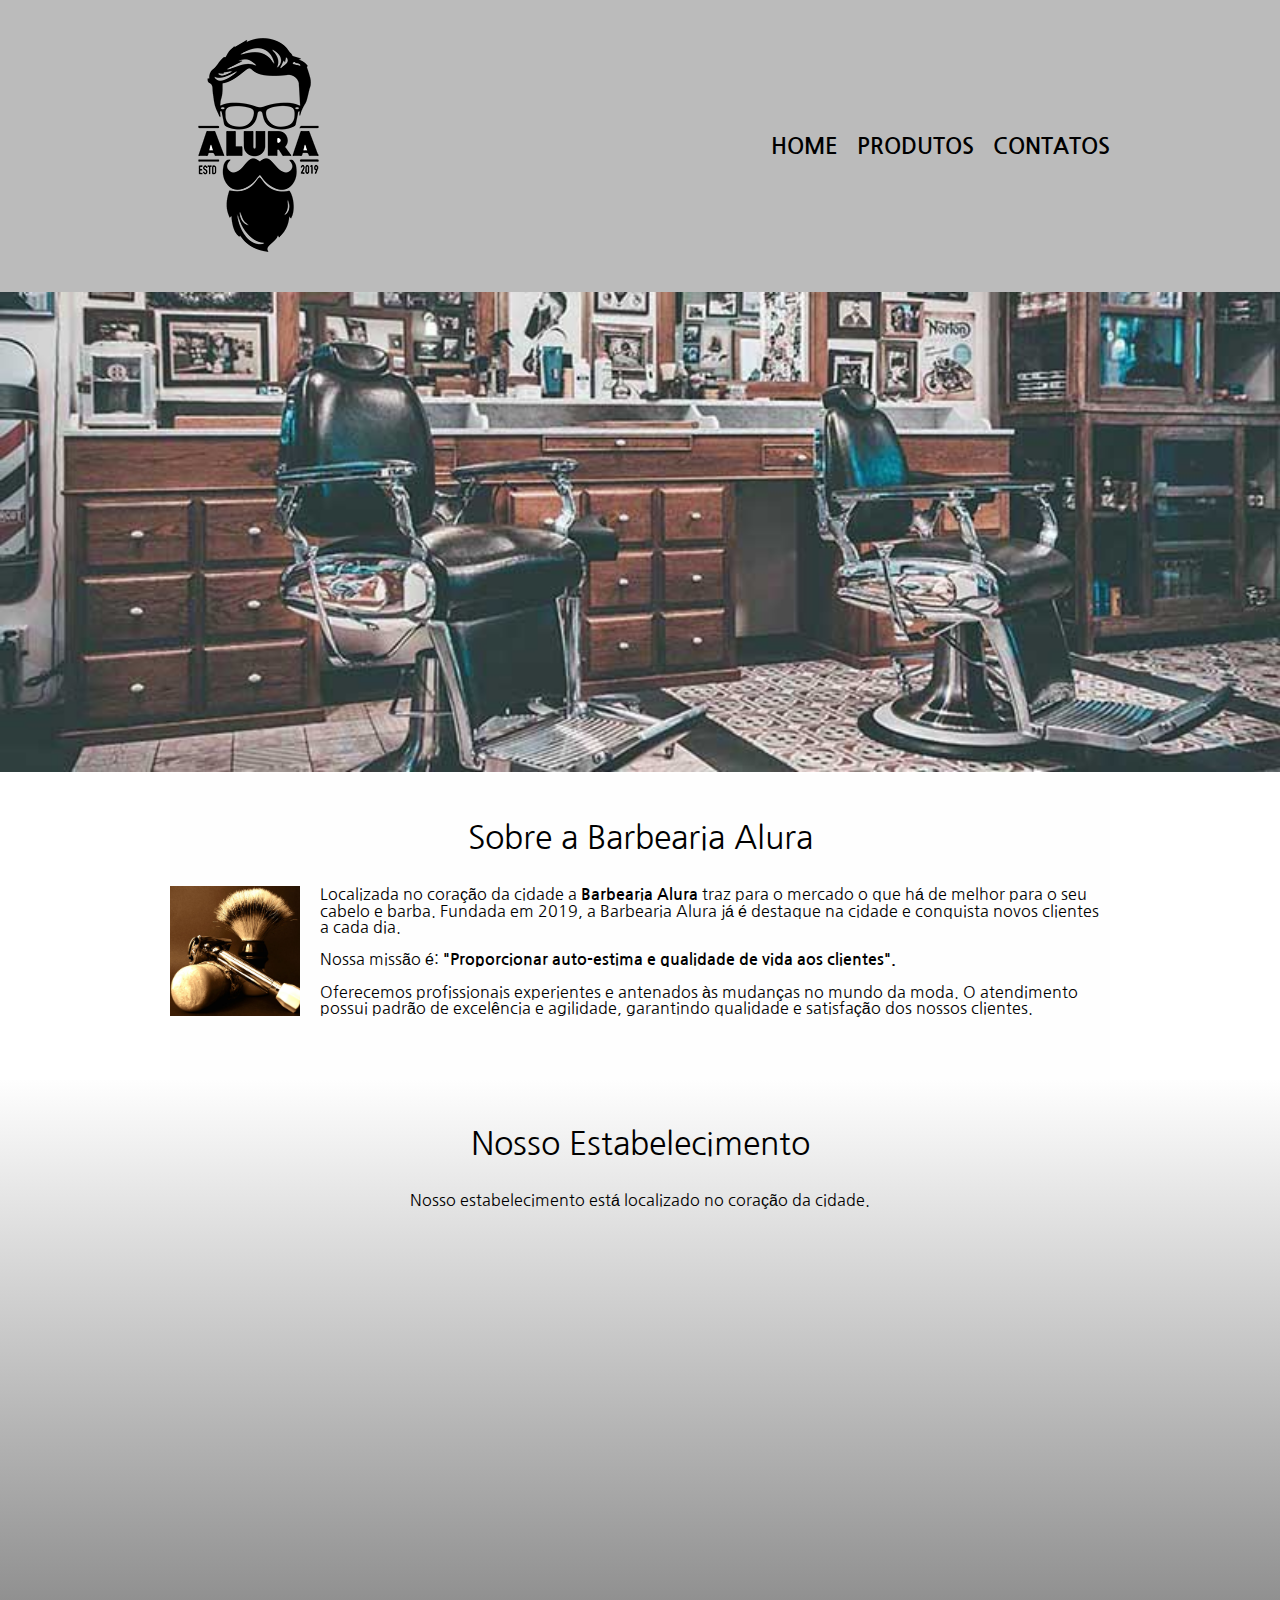
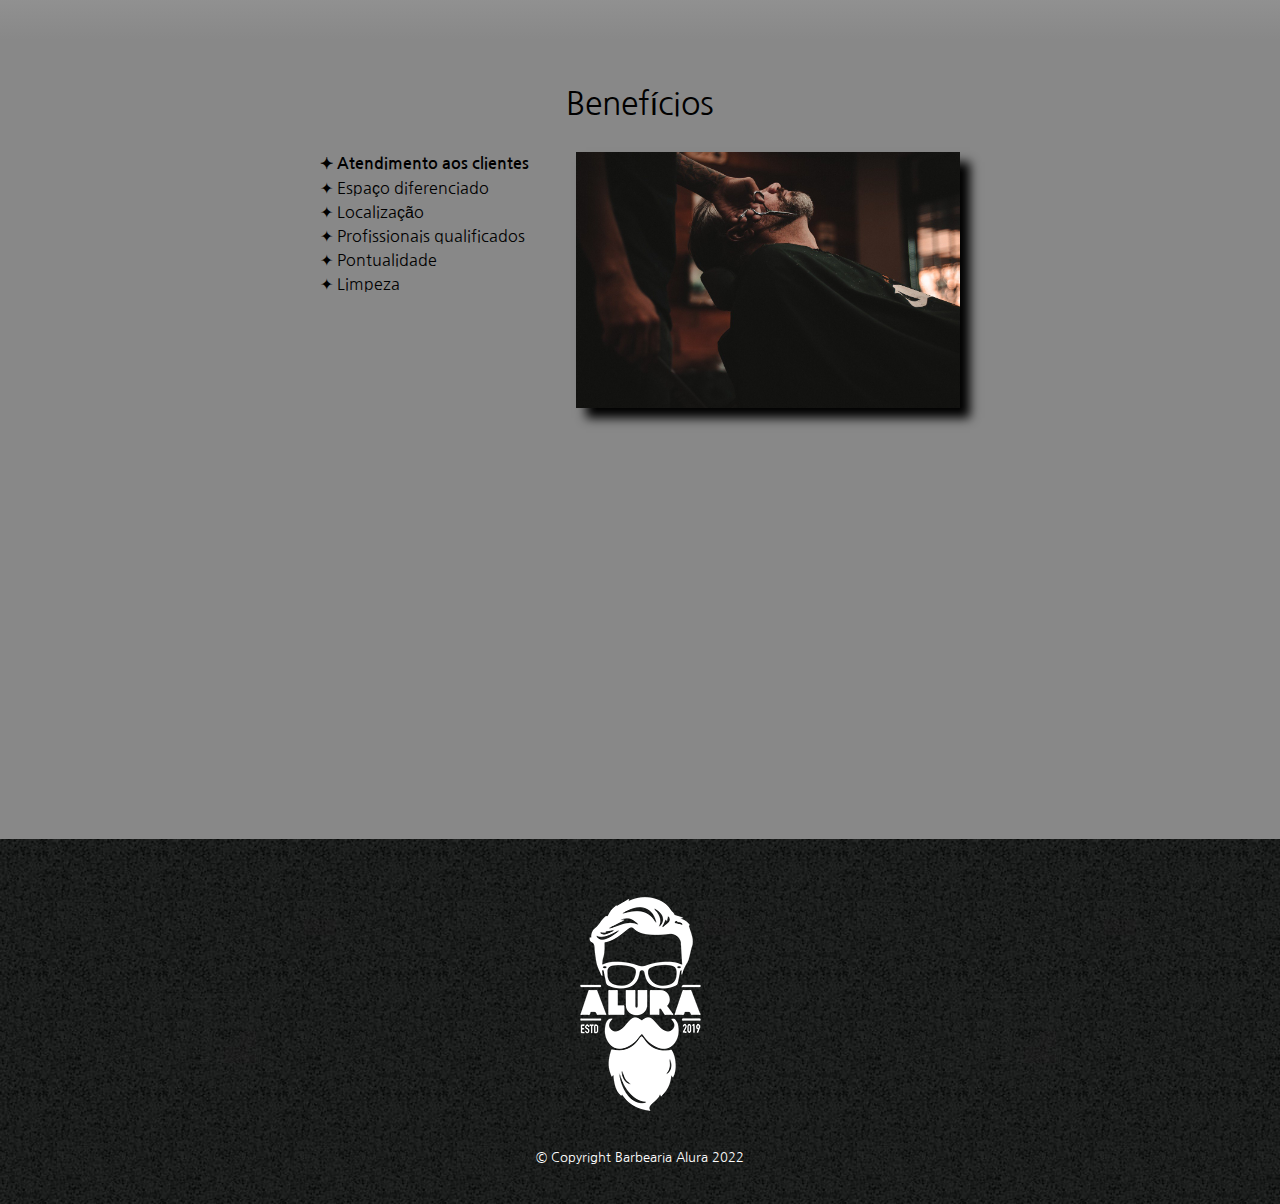
<file: index.html>
<!DOCTYPE html>
<html lang="pt-br">

<head>
    <meta charset="UTF-8">
    <meta name="viewport" content="width=device-width">
    <title>Barbearia Alura</title>
    <link rel="stylesheet" href="reset.css">
    <link rel="stylesheet" href="style.css">
    <link rel="preconnect" href="https://fonts.googleapis.com">
    <link rel="preconnect" href="https://fonts.gstatic.com" crossorigin>
    <link href="https://fonts.googleapis.com/css2?family=Nanum+Gothic&display=swap" rel="stylesheet">
</head>

<body>
    <header>
        <div class="caixa">
            <h1> <img src="logo.png" alt="logo barbearia alura"></h1>
            <nav>
                <ul>
                    <li><a href="index.html">Home</a> </li>
                    <li><a href="produtos.html">Produtos</a> </li>
                    <li><a href="contato.html">Contatos</a> </li>
                </ul>
            </nav>
        </div>
    </header>
    <img class="banner" src="banner.jpg">
    <main>
        <section class="principal">
            <h1 class="titulo-principal">Sobre a Barbearia Alura</h1>

            <img class="utensilios" src="utensilios.jpg" alt="utensilios de barbeiro">

            <p>Localizada no coração da cidade a <strong>Barbearia Alura </strong> traz para o mercado o que há de melhor para o seu cabelo e barba. Fundada em 2019, a Barbearia Alura já é destaque na cidade e conquista novos clientes a cada dia.</p>

            <p id="missao"><em> Nossa missão é: <strong> "Proporcionar auto-estima e qualidade de vida aos clientes".</strong> </em></p>

            <p>Oferecemos profissionais experientes e antenados às mudanças no mundo da moda. O atendimento possui padrão de excelência e agilidade, garantindo qualidade e satisfação dos nossos clientes.</p>
        </section>
        <section class="mapa">
            <h3 class="titulo-principal">Nosso Estabelecimento</h3>
            <p>Nosso estabelecimento está localizado no coração da cidade.</p>

            <div class="mapa-conteudo">
                <iframe src="https://www.google.com/maps/embed?pb=!1m18!1m12!1m3!1d58513.70489917665!2d-46.717634768749974!3d-23.5646162!2m3!1f0!2f0!3f0!3m2!1i1024!2i768!4f13.1!3m3!1m2!1s0x94ce59541c6c79c3%3A0x36b90a85f0f8cb33!2sGrupo%20Alura!5e0!3m2!1spt-BR!2sbr!4v1654094039167!5m2!1spt-BR!2sbr"
                    width="100%" height="350" style="border:0;" allowfullscreen="" loading="lazy" referrerpolicy="no-referrer-when-downgrade"></iframe>
            </div>
        </section>
        <section class="beneficios">
            <h3 class="titulo-principal">Benefícios</h3>

            <div class="conteudo-beneficios">
                <ul class="lista-beneficios">
                    <li class="itens">Atendimento aos clientes</li>
                    <li class="itens">Espaço diferenciado</li>
                    <li class="itens">Localização</li>
                    <li class="itens">Profissionais qualificados</li>
                    <li class="itens">Pontualidade</li>
                    <li class="itens">Limpeza</li>
                </ul><img src="beneficios.jpg" alt="" class="imagem-beneficios">
            </div>



            <div class="video">
                <iframe width="560" height="315" src="https://www.youtube.com/embed/wcVVXUV0YUY" frameborder="0" allow="accelerometer; autoplay; encrypted-media; gyroscope; picture-in-picture" allowfullscreen></iframe>
            </div>

        </section>

    </main>
    <footer>
        <img src="logo-branco.png" alt="logo barbearia alura">
        <p class="copyright">&copy; Copyright Barbearia Alura 2022</p>
    </footer>

</body>

</html>
</file>
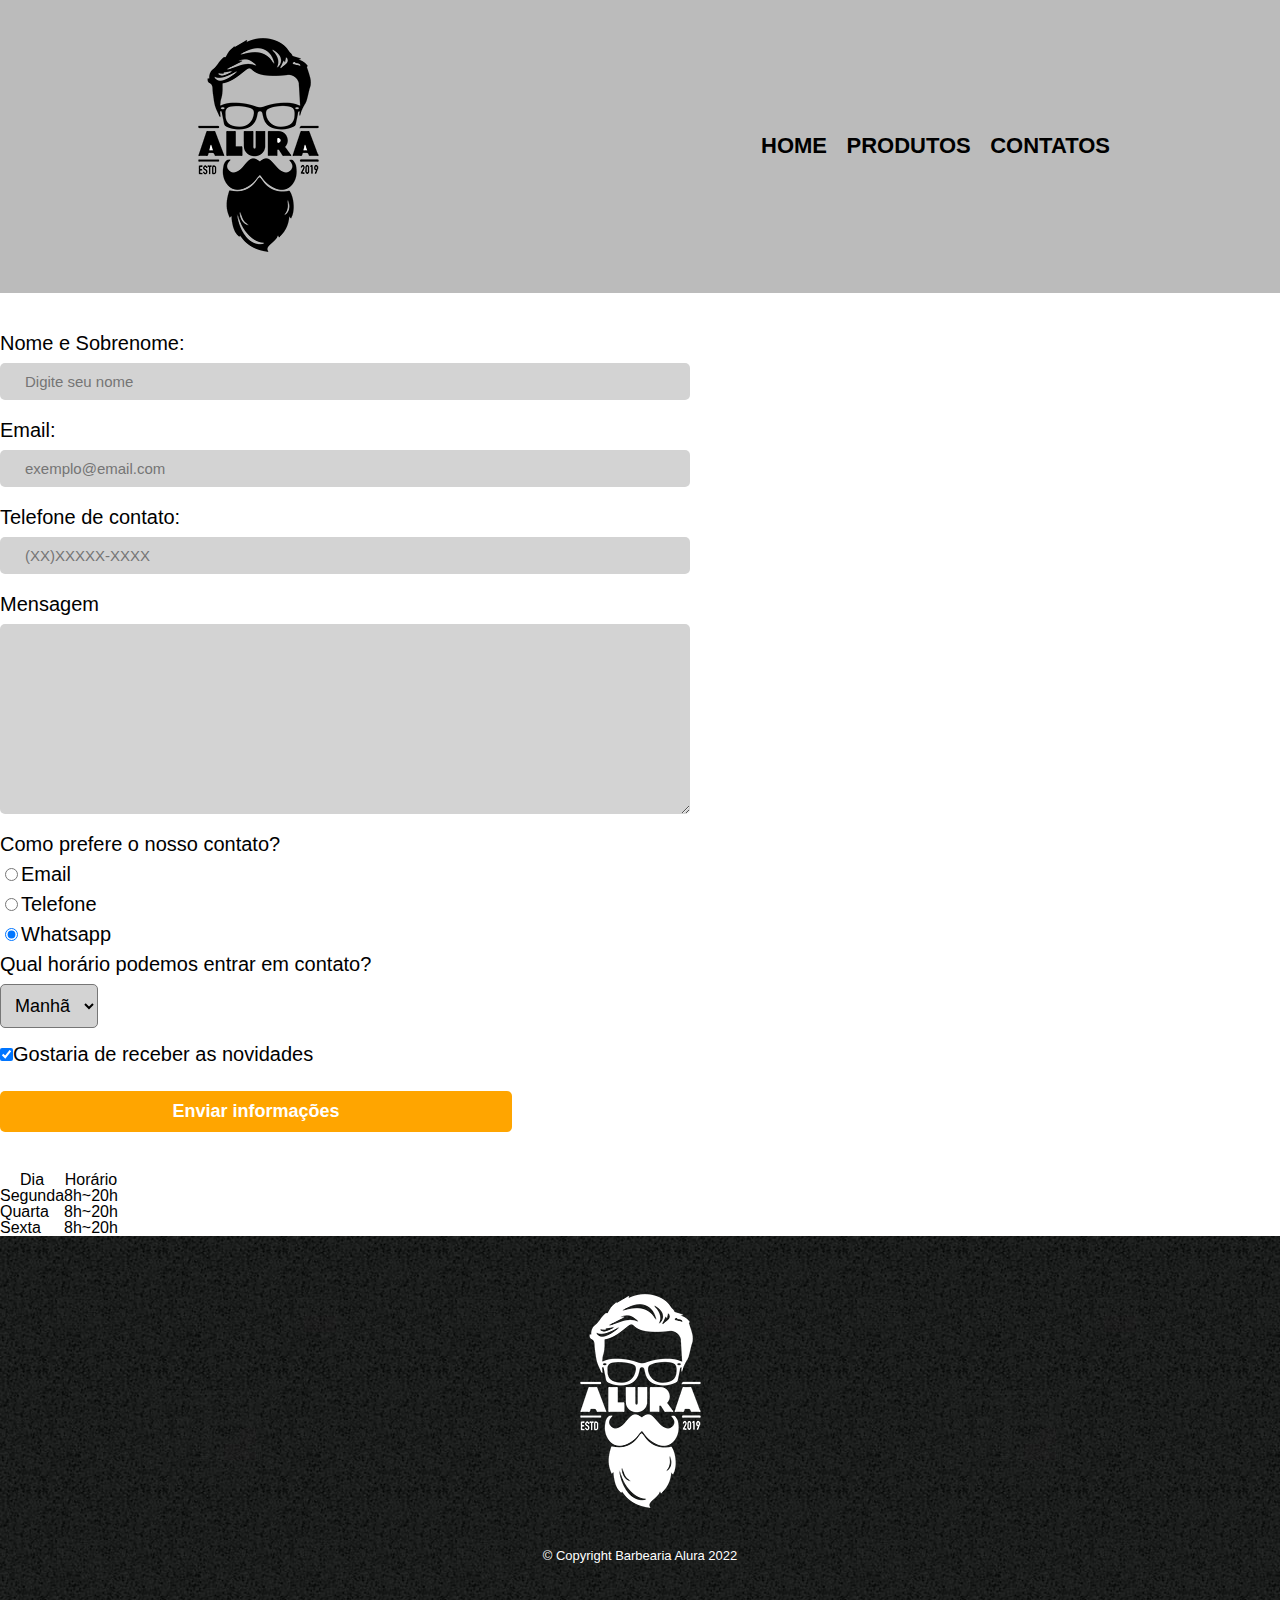
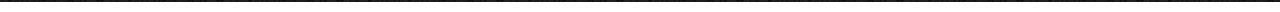
<file: contato.html>
<!DOCTYPE html>
<html lang="pt-BR">

<head>
    <meta charset="UTF-8">
    <meta name="viewport" content="width=device-width">
    <meta http-equiv="X-UA-Compatible" content="IE=edge">
    <meta name="viewport" content="width=device-width, initial-scale=1.0">
    <title>Contato</title>
    <link rel="stylesheet" href="reset.css">
    <link rel="stylesheet" href="style.css">


</head>

<body>
    <header>
        <div class="caixa">
            <h1><img src="logo.png" alt="logo barbearia alura"> </h1>
            <nav>
                <ul>
                    <li><a href="index.html">Home</a> </li>
                    <li><a href="produtos.html">Produtos</a> </li>
                    <li><a href="contato.html">Contatos</a> </li>
                </ul>
            </nav>
        </div>
    </header>
    <main>
        <form>
            <label for="nomeSobrenome">Nome e Sobrenome:</label>
            <input type="text" id="nomeSobrenome" class="input-padrao" required placeholder="Digite seu nome">

            <label for="email">Email:</label>
            <input type="email" id="Email" class="input-padrao" required placeholder="exemplo@email.com">

            <label for="telefone">Telefone de contato:</label  >
            <input type="tel" id="telefone" class="input-padrao" required placeholder="(XX)XXXXX-XXXX">
            <p>Mensagem</p>
            <label for="mensagem"></label>
            <textarea id="mensagem" cols="70" rows="10" class="input-padrao"></textarea>

            <fieldset>
                <legend>Como prefere o nosso contato?</legend>
                <label for="radio-email"><input type="radio" name="contato" id="radio-email" class="radio">Email</label>


                <label for="radio-telefone"><input type="radio" name="contato" id="radio-telefone" class="radio">Telefone</label>


                <label for="radio-whatsapp"><input type="radio" name="contato" id="radio-whatsapp" class="radio" checked>Whatsapp</label>
            </fieldset>

            <fieldset>
                <legend>Qual horário podemos entrar em contato?</legend>
                <Select>
                    <option value="">Manhã</option>
                    <option value="">Tarde</option>
                    <option value="">Noite</option>
    
                </Select>
            </fieldset>


            <label><input type="checkbox" class="checkbox" checked>Gostaria de receber as novidades</label>
            <input type="submit" value="Enviar informações" class="enviar">
        </form>

        <table>
            <thead>
                <tr>
                    <th>Dia</th>
                    <th>Horário</th>
                </tr>
            </thead>
            <tbody>
                <tr>
                    <td>Segunda</td>
                    <td>8h~20h</td>
                </tr>
                <tr>
                    <td>Quarta</td>
                    <td>8h~20h</td>
                </tr>
                <tr>
                    <td>Sexta</td>
                    <td>8h~20h</td>
                </tr>

            </tbody>

        </table>

    </main>
    <footer>
        <img src="logo-branco.png" alt="logo barbearia alura">
        <p class="copyright">&copy; Copyright Barbearia Alura 2022</p>
    </footer>
</body>


</body>

</html>
</file>
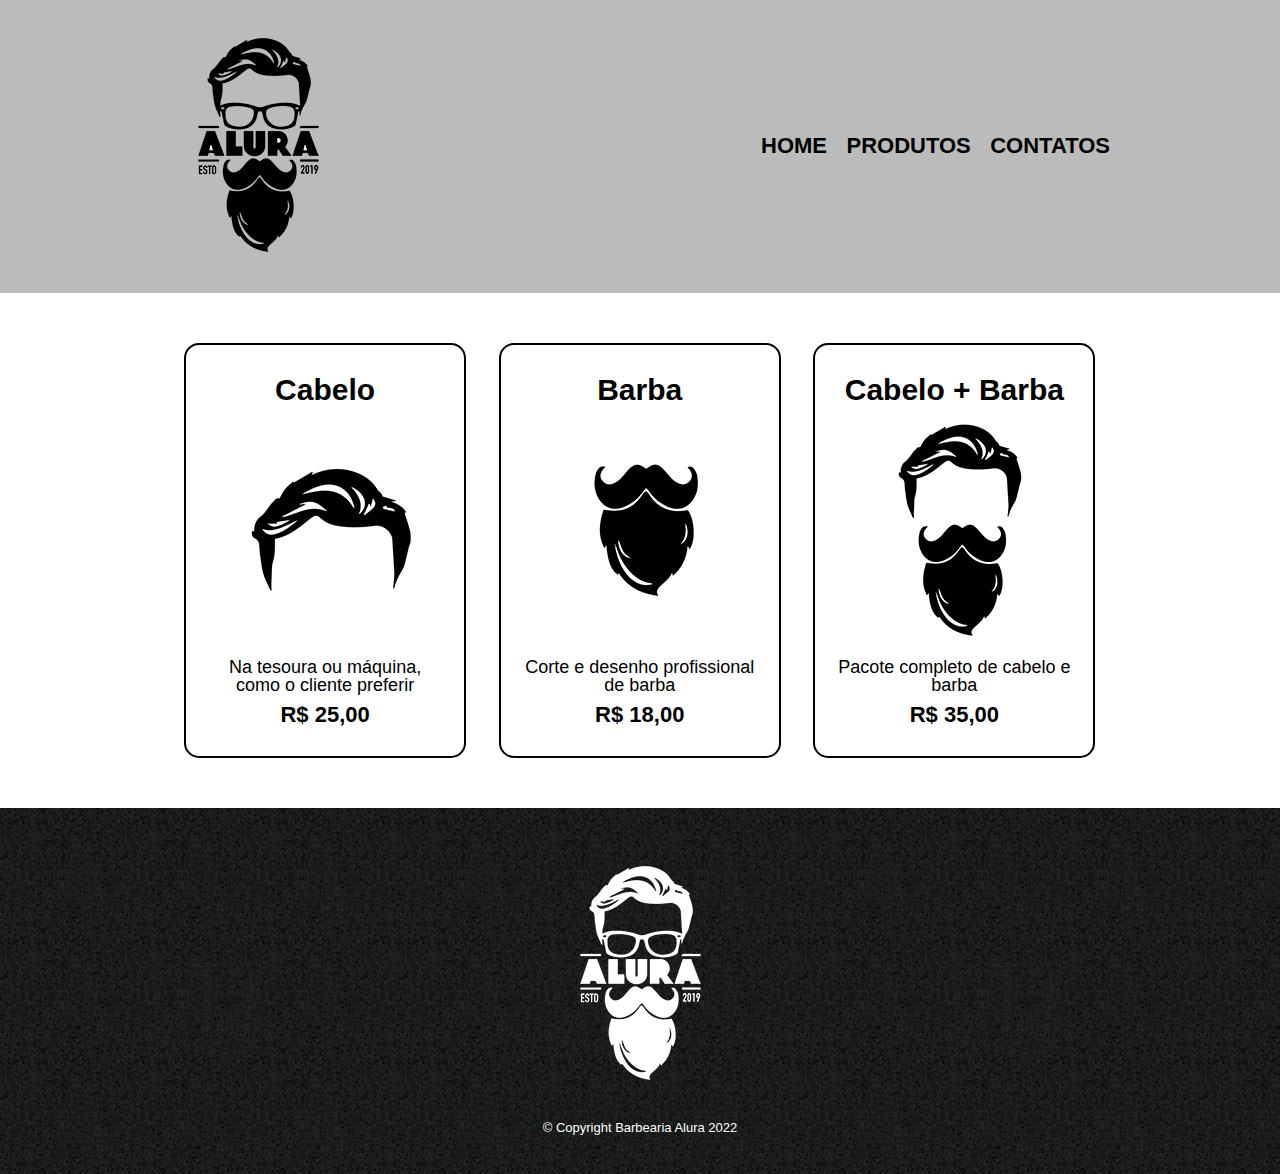
<file: produtos.html>
<!DOCTYPE html>
<HTml>

<head>
    <meta charset="UTF-8">
    <meta name="viewport" content="width=device-width">
    <title>Produtos - Barbearia Alura</title>
    <link rel="stylesheet" href="reset.css">
    <link rel="stylesheet" href="style.css">
</head>

<body>
    <header>
        <div class="caixa">
            <h1> <img src="logo.png" alt="logo barbearia alura"> </h1>
            <nav>
                <ul>
                    <li><a href="index.html">Home</a> </li>
                    <li><a href="produtos.html">Produtos</a> </li>
                    <li><a href="contato.html">Contatos</a> </li>
                </ul>
            </nav>
        </div>
    </header>
    <main>
        <ul class="produtos">
            <li>
                <h2>Cabelo</h2>
                <img src="cabelo.jpg">
                <p class="descricao">Na tesoura ou máquina, como o cliente preferir</p>
                <p class="preco">R$ 25,00</p>
            </li>
            <li>
                <h2>Barba</h2>
                <img src="barba.jpg">
                <p class="descricao">Corte e desenho profissional de barba</p>
                <p class="preco">R$ 18,00</p>
            </li>
            <li>
                <h2>Cabelo + Barba</h2>
                <img src="cabelo+barba.jpg">
                <p class="descricao">Pacote completo de cabelo e barba</p>
                <p class="preco">R$ 35,00</p>
            </li>
        </ul>
    </main>
    <footer>
        <img src="logo-branco.png">
        <p class="copyright">&copy; Copyright Barbearia Alura 2022</p>
    </footer>
</body>

</HTml>
</file>
<file: style.css>
/*css geral*/

body {
    font-family: 'Nanum Gothic', sans-serif;
}

header {
    background-color: #bbbbbb;
    padding: 20px 0;
}

.caixa {
    position: relative;
    width: 940px;
    margin: 0 auto;
}

nav {
    position: absolute;
    right: 0;
    top: 115px;
}

nav li {
    display: inline;
    margin-left: 15px;
}

nav a {
    text-transform: uppercase;
    color: #000000;
    font-weight: bold;
    font-size: 22px;
    text-decoration: none;
}

nav a:hover {
    color: #c59d17;
    text-decoration: underline;
}

footer {
    padding: 40px 0;
    text-align: center;
    background: url("bg.jpg");
}

.copyright {
    color: #ffffff;
    margin-top: 20px;
    font-size: 13px;
}


/*------------------------------------------------------------------------------------fim css geral*/


/*css home-page*/

.banner {
    width: 100%;
}

.utensilios {
    width: 130px;
    float: left;
    margin: 0 20px 20px 0;
}

.titulo-principal {
    text-align: center;
    font-size: 2em;
    margin: 0 0 1em;
    clear: left;
}

.principal p {
    margin: 0 0 1em;
}

.principal {
    padding: 3em 0;
    background: #FEFEFE;
    width: 940px;
    margin: 0 auto;
}

.principal strong {
    font-weight: bold;
}

.beneficios {
    padding: 3em 0;
    background: #888888;
}

.imagem-beneficios {
    width: 60%;
    opacity: 1;
    transition: 400ms;
    box-shadow: 10px 10px 10px 0 #000000;
}

.imagem-beneficios:hover {
    opacity: 0.3;
}

.conteudo-beneficios {
    width: 640px;
    margin: 0 auto;
}

.lista-beneficios {
    width: 40%;
    display: inline-block;
    vertical-align: top;
}

.itens {
    line-height: 1.5;
}

.itens:before {
    content: "✦ ";
}

.itens:first-child {
    font-weight: bold;
}

.mapa-conteudo {
    width: 940px;
    margin: 0 auto;
}

.mapa {
    padding: 3em 0;
    background: linear-gradient(#FEFEFE, #888888);
}

.mapa p {
    margin: 0 0 2em;
    text-align: center;
}

.video {
    width: 560px;
    margin: 2em auto;
}


/*-------------------------------------------------------------------------------fim css home-page*/


/*css produtos*/

.produtos li {
    display: inline-block;
    width: 30%;
    text-align: center;
    vertical-align: top;
    padding: 50px 0;
    margin: 0 1.5%;
    padding: 30px 20px;
    box-sizing: border-box;
    border: 2px solid #000000;
    border-radius: 15px;
    transition: 0.5s;
}

.produtos li:hover {
    border: 2px solid #c59d17;
    transform: scale(1.05);
}

.produtos li:active {
    border-color: rgb(218, 109, 8);
    color: rgb(218, 109, 8);
}

.produtos {
    width: 940px;
    margin: 50px auto;
}

.produtos h2 {
    font-size: 30px;
    font-weight: bold;
}

.preco {
    font-size: 22px;
    font-weight: bold;
    margin-top: 10px;
}

.descricao {
    font-size: 18px;
}


/*---------------------------------------------------------------------------------fim css produtos*/


/*css contato*/

form {
    margin: 40px 0;
}

form label,
form legend,
form p {
    display: block;
    font-size: 20px;
    margin-bottom: 10px;
}

.input-padrao {
    font-size: 15px;
    border: none;
    background-color: lightgray;
    display: block;
    margin-bottom: 20px;
    padding: 10px 25px;
    width: 50%;
    border-radius: 5px;
}

input {
    transition: 0.5s;
}

input:hover {
    transform: scale(1.05);
}

textarea {
    transition: 0.5s;
}

textarea:hover {
    transform: scale(1.05);
}

fieldset label {
    transition: 0.5s;
}

fieldset label:hover {
    transform: scale(1.03);
    cursor: pointer;
}

.checkbox {
    margin: 20px 0;
}

.enviar {
    width: 40%;
    padding: 10px 20px;
    background-color: orange;
    color: white;
    border: none;
    font-weight: bold;
    border-radius: 5px;
    font-size: 18px;
    transition: 0.5s;
    cursor: pointer;
}

.enviar:hover {
    background-color: rgb(231, 130, 5);
    color: white;
    transform: scale(1.1);
}

select {
    padding: 10px;
    background-color: lightgray;
    color: black;
    border-radius: 5px;
    font-size: 18px;
}


/*--------------------------------------------------------------------------------fim css contato*/

@media screen and (max-width: 480px) {
    body,
    .caixa,
    .principal,
    .conteudo-beneficios,
    .mapa-conteudo,
    .video {
        width: auto;
    }
    h1 {
        text-align: center;
    }
    nav {
        position: static;
    }
    .lista-beneficios,
    .imagem-beneficios {
        width: 100%
    }
    iframe {
        width: 90%;
        margin: auto;
    }
    .produtos {
        width: auto;
    }
    .produtos li {
        width: 90%;
        margin-bottom: 20px;
    }
    li img {
        justify-content: center;
        width: 80px;
    }
    .input-padrao {
        width: 80%;
        margin: 10px;
    }
    .enviar {
        width: 50%;
    }
}
</file>
